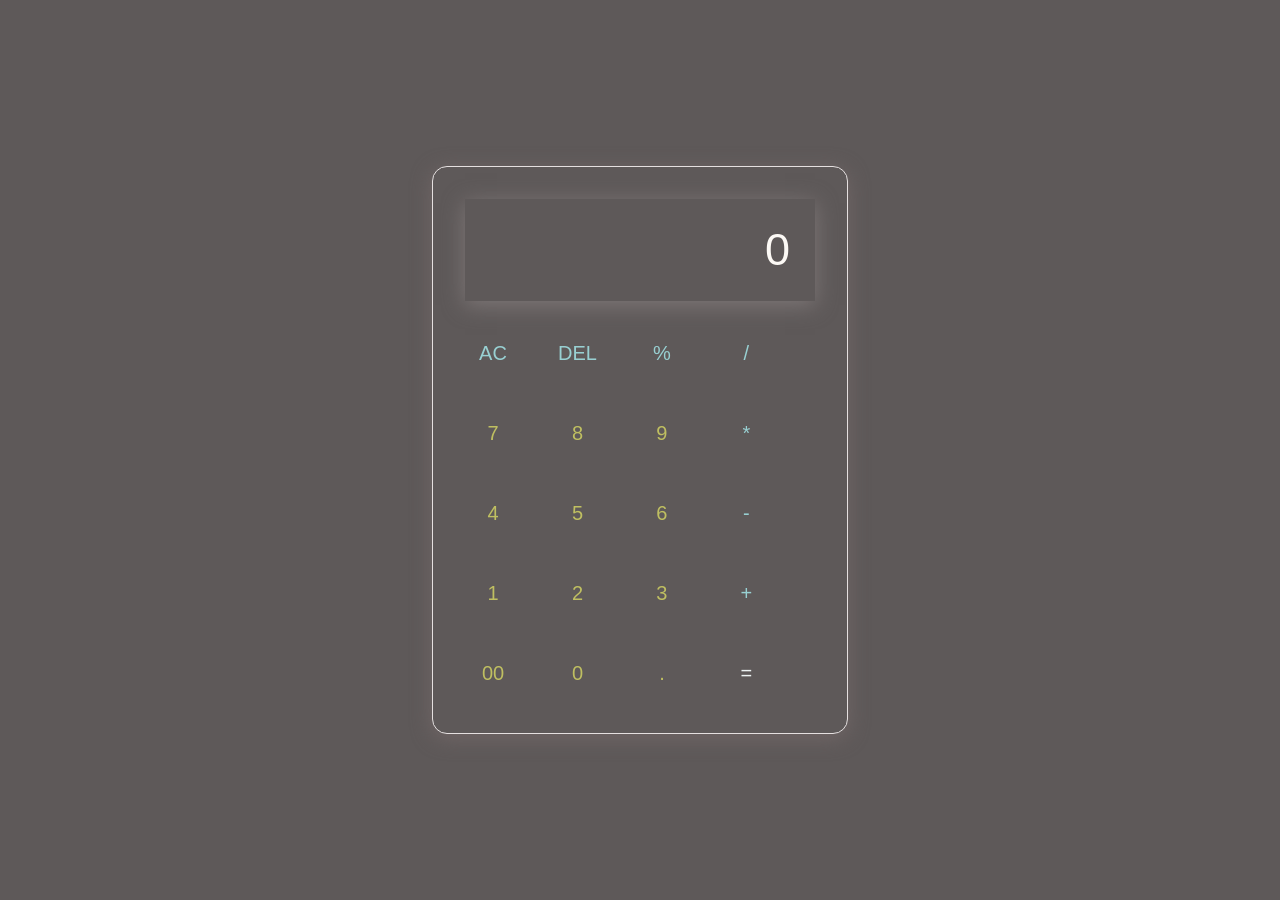
<file: index.html>
<!DOCTYPE html>
<html lang="en">
<head>
  <meta charset="UTF-8">
  <meta name="viewport" content="width=device-width, initial-scale=1.0">
  <title> calculator 📅</title>
  <link rel="icon" href="logo.jpeg">
  <link rel="stylesheet" href="style.css">
</head>
<body>
<div class="calculator">
   <input type ="text" placeholder="0" id="inputbox">
<div>
    <button class="operator">AC</button>
    <button class="operator">DEL</button>
    <button class="operator">%</button>
    <button class="operator">/</button>
</div>
  <div>
    <button  >7</button>
    <button>8</button>
    <button >9</button>
    <button class="operator">*</button>
  </div>
  <div>
    <button>4</button>
    <button>5</button>
    <button>6</button>
    <button class="operator">-</button>
  </div>
  <div>
    <button>1</button>
    <button>2</button>
    <button>3</button>
    <button class="operator">+</button>
  </div>
  <div>
    <button>00</button>
    <button>0</button>
    <button>.</button>
    <button class="equal">=</button>
</div>
</div>

<script src="script.js"defer></script>
</body>
</html>
</file>
<file: style.css>
*{
  paading:0;
  margin:0;
  box-sizing:border-box;
  font-family: 'Segoe UI', Tahoma, Geneva, Verdana, sans-serif;
}
body{
  width: 100%;
  height: 100vh;
  display: flex;
  justify-content: center;
  align-items: center;
  background-color: rgb(94, 89, 89);
}
.calculator{
  text-decoration: none;
  text-align:flex;
  border: 1px solid rgb(229, 224, 224);
  padding:20px;
  border-radius: 15px;
  background:transparent;
  box-shadow:0px 4px 20px rgb(113, 102, 102);
}
input{
  width: 350px;
  border: none;
  padding:25px;
  margin:12px;
  background: transparent;
 box-shadow:0px 4px 20px rgb(126, 119, 119);
  font-size: 45px;
  text-align:right;
  cursor:pointer;
}
input::placeholder{
      color:rgb(252, 249, 245) ;
}
button{
  border: none; 
  width:60px;
  height:60px;
  margin:10px;
  border-radius:50%;
  background:transparent;
  color: rgb(191, 191, 97);
  font-size: 20px;
  box-shadow: -8px -8px -15px rgb(245, 242, 238,0.1);
  cursor:pointer;
}
.equal{
  color: rgb(237, 243, 243);
}
.operator{
  color: rgb(152, 208, 210);
}
</file>
